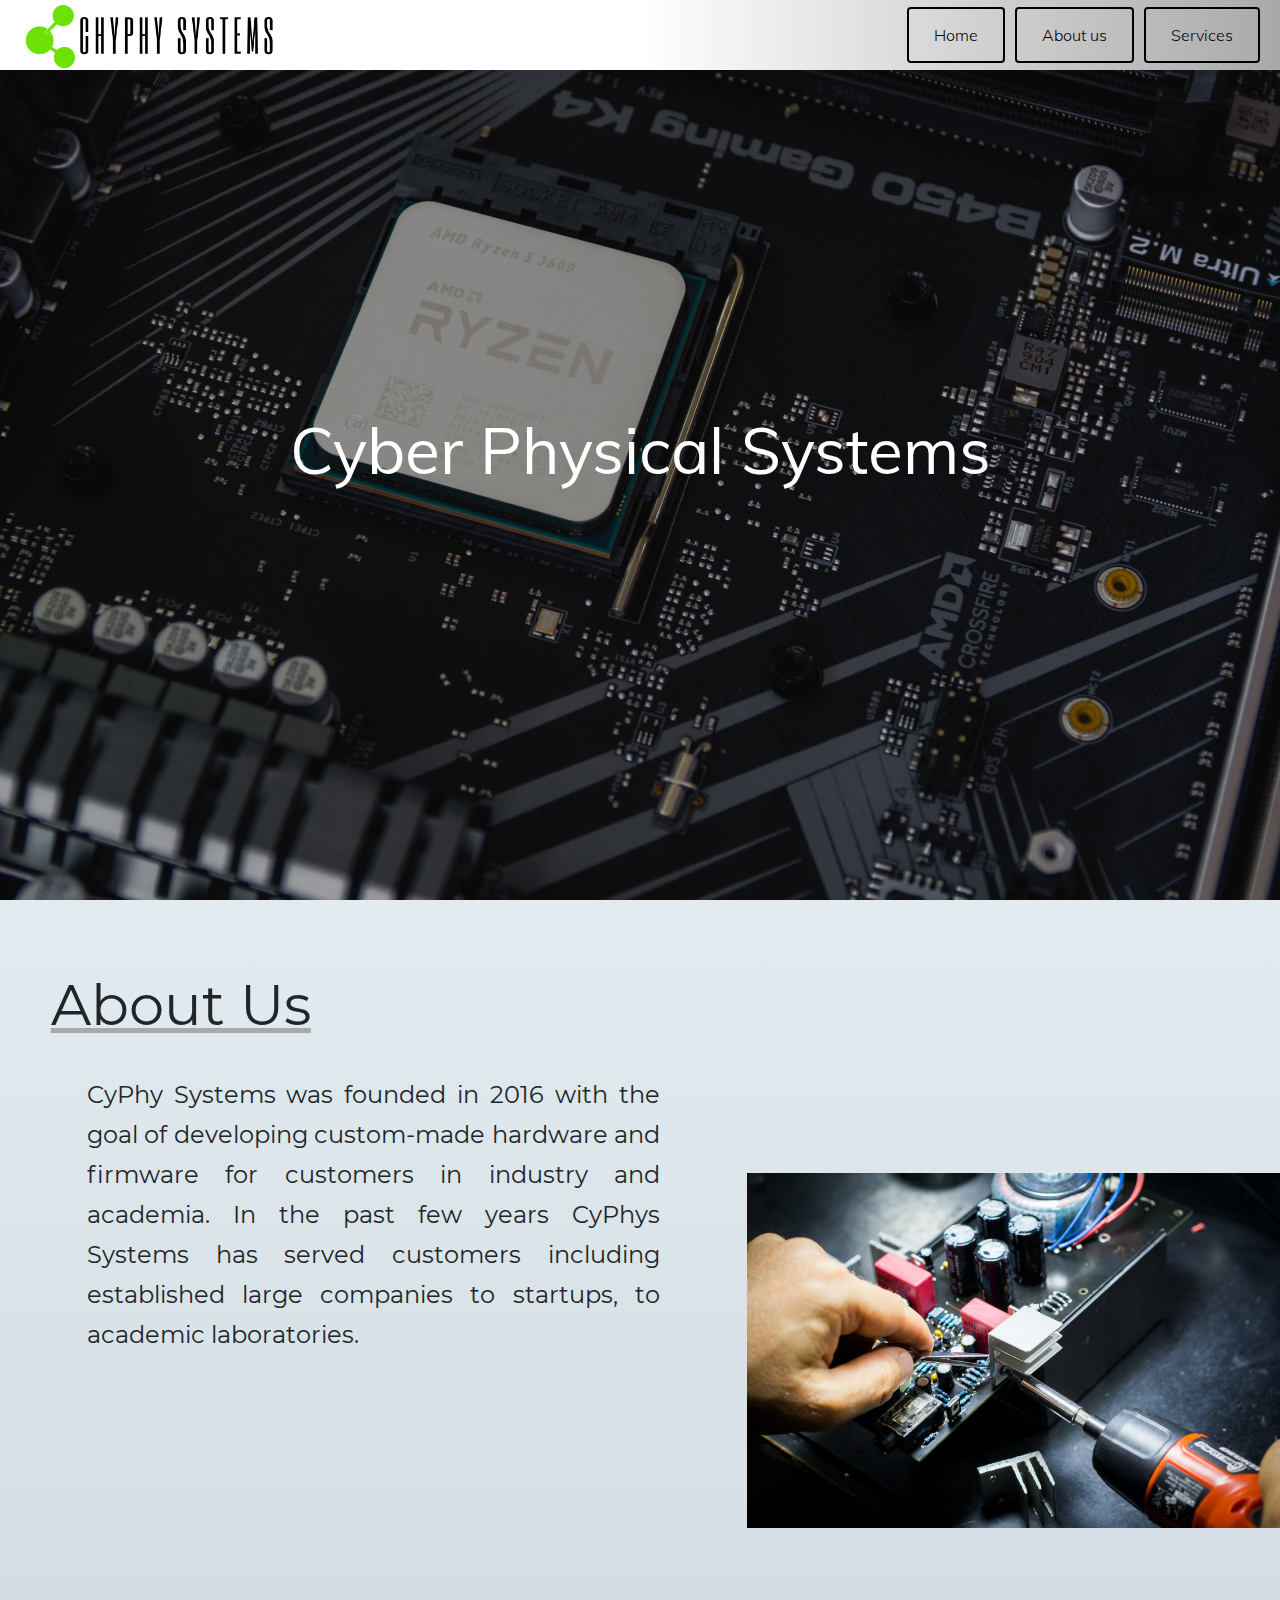
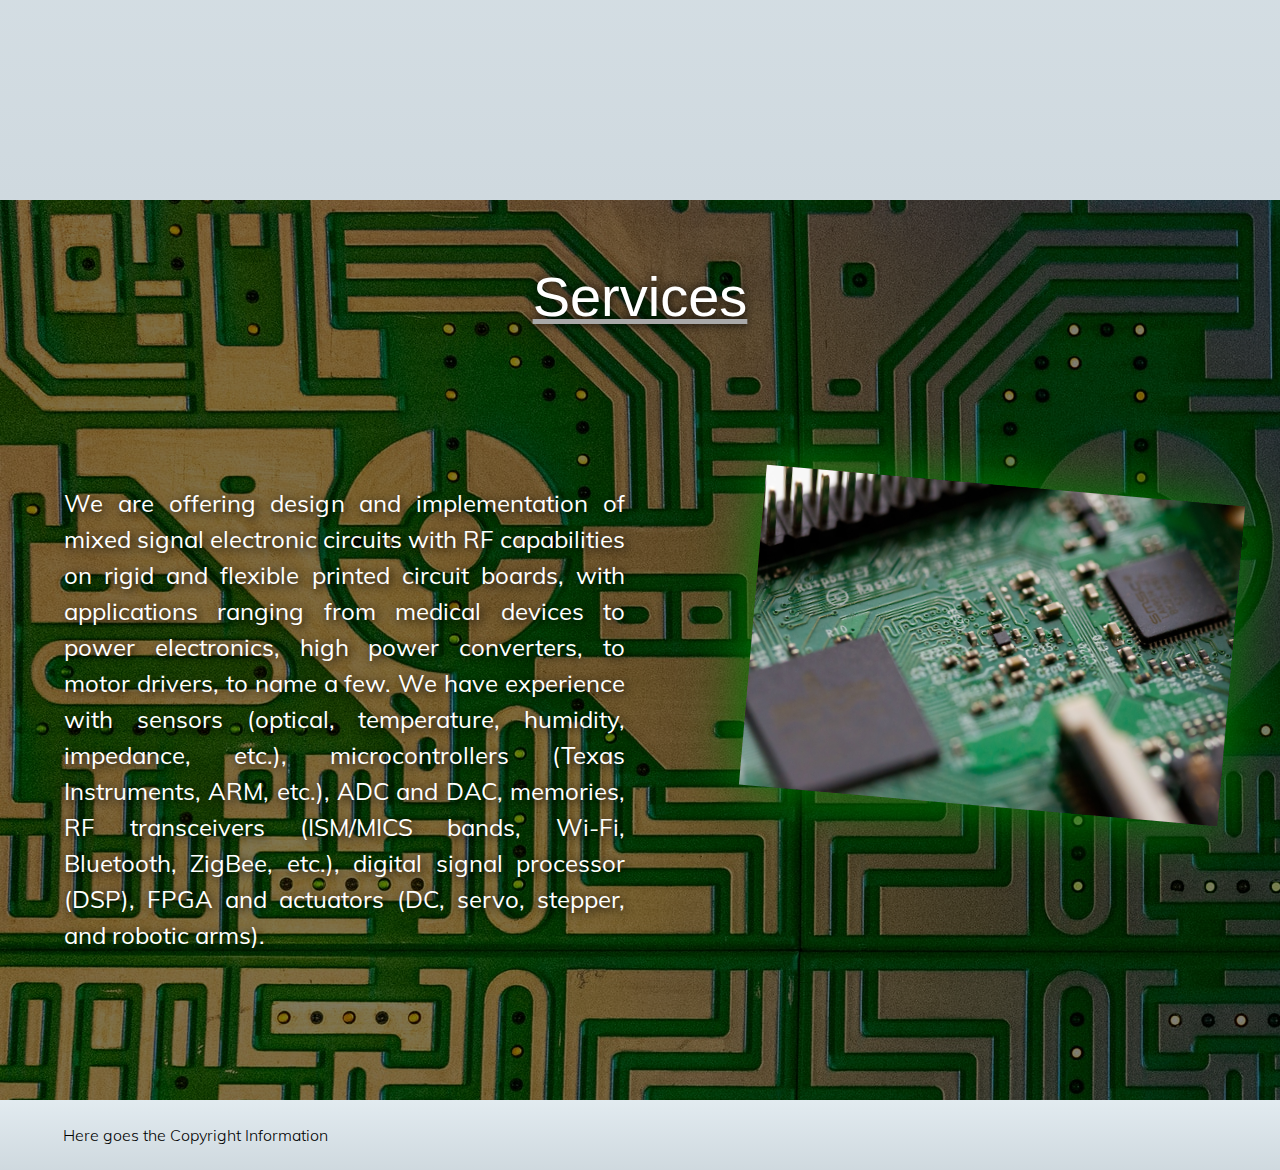
<file: Ayman/index.html>
<!DOCTYPE html>
<html lang="en">
<head>
    <meta charset="UTF-8">
    <meta name="viewport" content="width=device-width, initial-scale=1.0">
    <meta http-equiv="X-UA-Compatible" content="IE=edge">
    <meta name="description" content="This website electronics services">
    <link rel="stylesheet" href="https://stackpath.bootstrapcdn.com/bootstrap/4.4.1/css/bootstrap.min.css" integrity="sha384-Vkoo8x4CGsO3+Hhxv8T/Q5PaXtkKtu6ug5TOeNV6gBiFeWPGFN9MuhOf23Q9Ifjh" crossorigin="anonymous">
    <link rel="stylesheet" type="text/css" href="./css/style.css">
    <title>Document</title>
</head>
<body>
    <div class="menu container">
        <img src="images/cyphyLogo.png" id="logo" alt="">
        <ul class="nav justify-content-end">
            <li class="nav-item">
              <a class="nav-link active btn btn1" href="#">Home</a>
            </li>
            <li class="nav-item">
              <a class="nav-link btn btn2" href="#">About us</a>
            </li>
            <li class="nav-item">
              <a class="nav-link btn btn3" href="#">Services</a>
            </li>
          </ul>
    </div>
    <div class="container">
        <div class="row firstBox">
            <div class="col-sm-12">
                Cyber Physical Systems
            </div>
        </div>
        <div class="row secondBox">
            <div class="col-sm-7">
                <h2 class="titleAboutUs">About Us</h2>
                <p class="textAboutUs">CyPhy Systems was founded in 2016 with the goal of developing custom-made hardware and firmware for customers in industry and academia.
                    In the past few years CyPhys Systems has served customers including established large companies to startups, to academic laboratories. 
                </p>
            </div>
            <div class="col-sm-5 pictureAboutUs">
                
            </div>
        </div>
        <div class="row thirdBox">
            <div class="col-sm-12">
                <h2 class="titleServices">Services</h2>
            </div>
            <div class="col-sm-6 servicesText">
                We are offering design and implementation of mixed signal electronic circuits with RF capabilities on rigid and flexible printed circuit boards, with applications ranging from medical devices to power electronics, high power converters, to motor drivers, to name a few. We have experience with sensors (optical, temperature, humidity, impedance, etc.), microcontrollers (Texas Instruments, ARM, etc.), ADC and DAC, memories, RF transceivers (ISM/MICS bands, Wi-Fi, Bluetooth, ZigBee, etc.), digital signal processor (DSP), FPGA and actuators (DC, servo, stepper, and robotic arms).
            </div>
            <div class="col-sm-3"></div>
            <div class="col-sm-3">
                <img src="images/servicesPic.jpg" id="servicesPic" alt="">
            </div>
        </div>
        <div class="row footer">
            <p>Here goes the Copyright Information</p>
        </div>
    </div>
</body>
</html>
</file>
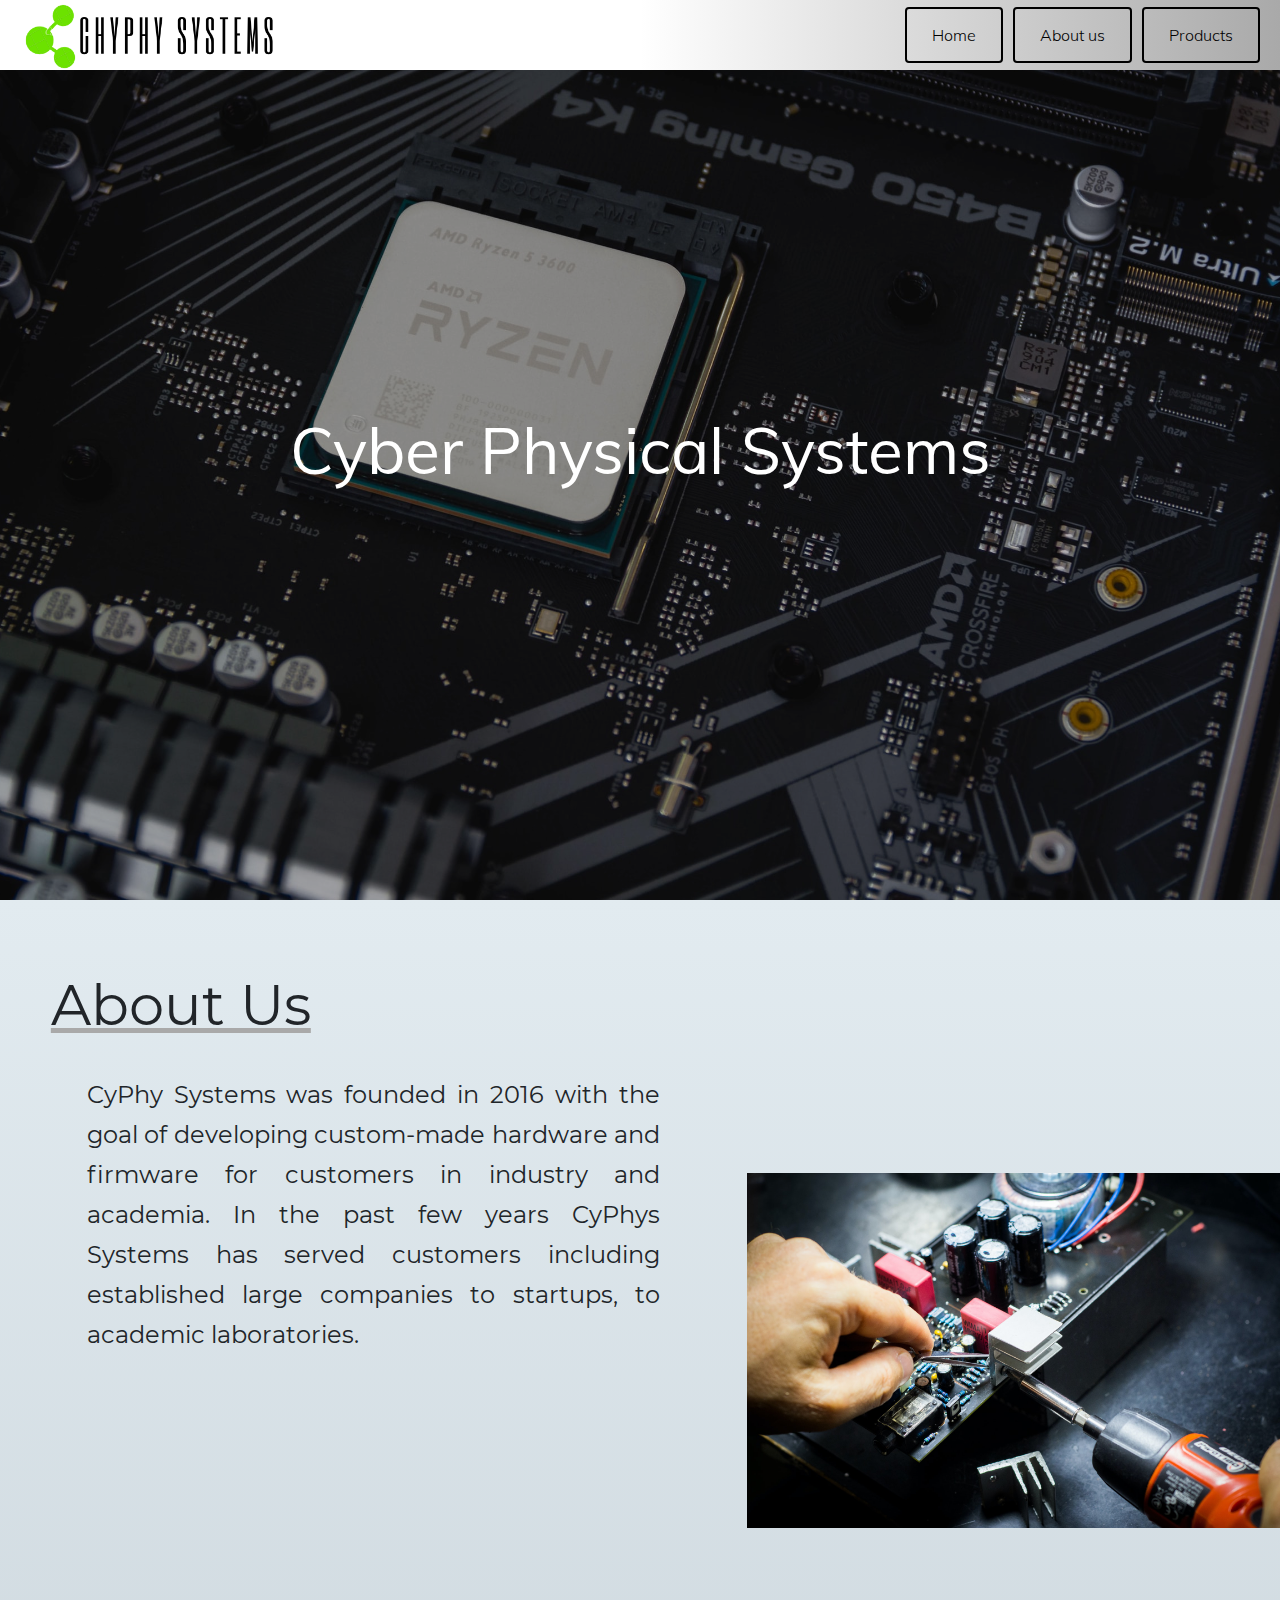
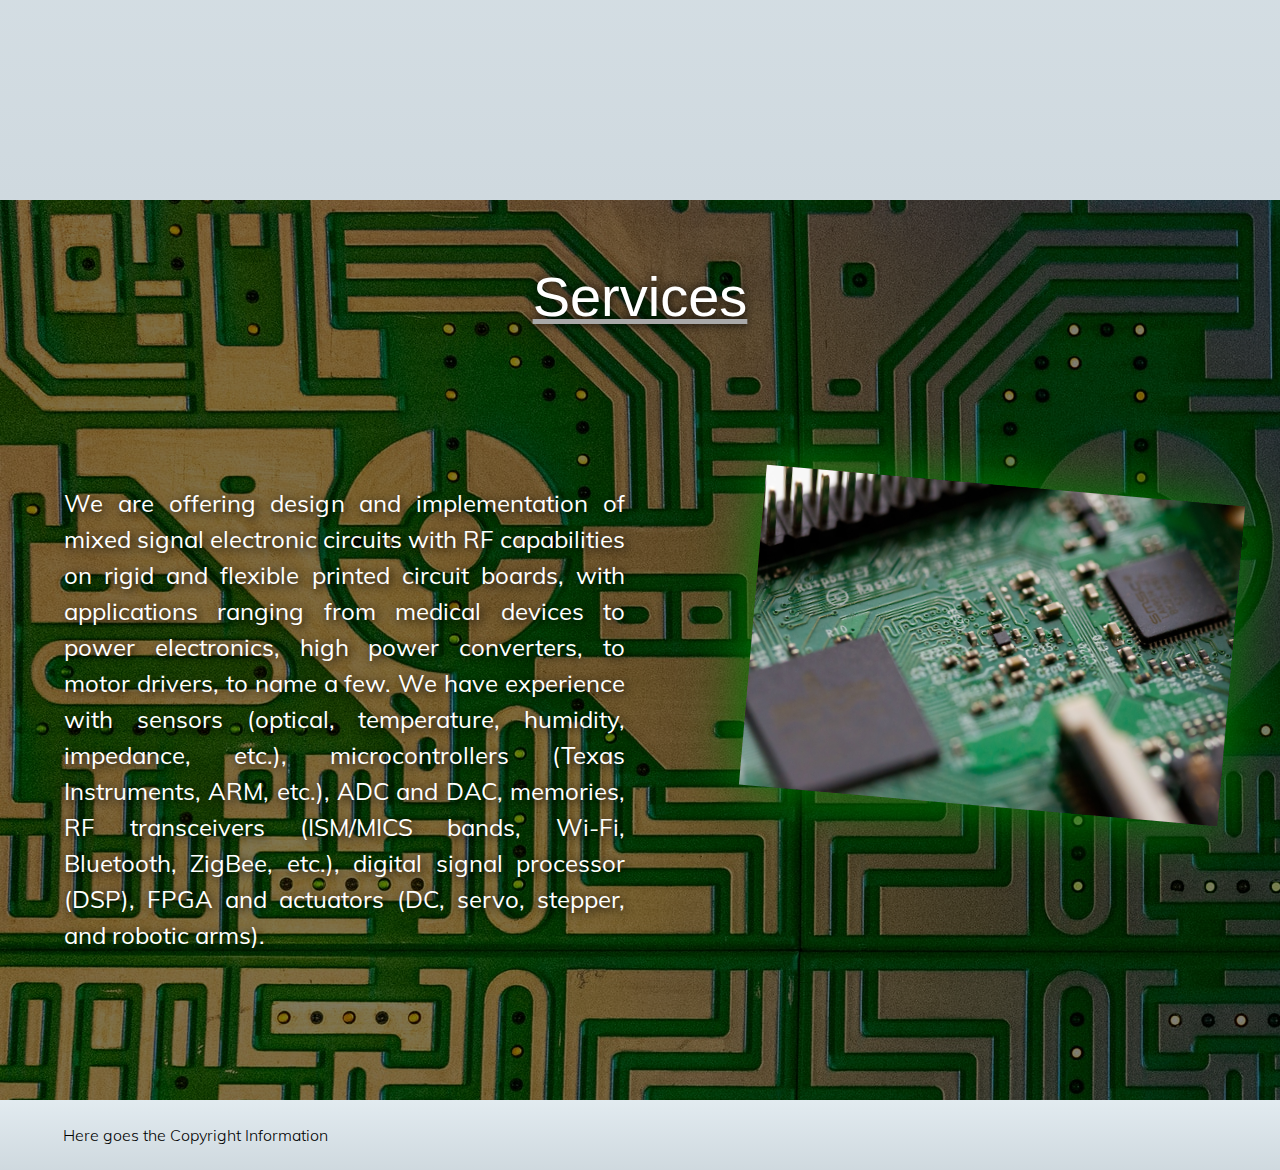
<file: Ayman/Ayman/index.html>
<!DOCTYPE html>
<html lang="en">
<head>
    <meta charset="UTF-8">
    <meta name="viewport" content="width=device-width, initial-scale=1.0">
    <meta http-equiv="X-UA-Compatible" content="IE=edge">
    <meta name="description" content="This website electronics services">
    <link rel="stylesheet" href="https://stackpath.bootstrapcdn.com/bootstrap/4.4.1/css/bootstrap.min.css" integrity="sha384-Vkoo8x4CGsO3+Hhxv8T/Q5PaXtkKtu6ug5TOeNV6gBiFeWPGFN9MuhOf23Q9Ifjh" crossorigin="anonymous">
    <link rel="stylesheet" type="text/css" href="./css/style.css">
    <title>Document</title>
</head>
<body>
    <div class="menu container">
        <img src="images/cyphyLogo.png" id="logo" alt="">
        <ul class="nav justify-content-end">
            <li class="nav-item">
              <a class="nav-link active btn btn1" href="#">Home</a>
            </li>
            <li class="nav-item">
              <a class="nav-link btn btn2" href="#">About us</a>
            </li>
            <li class="nav-item">
              <a class="nav-link btn btn3" href="products.html">Products</a>
            </li>
          </ul>
    </div>
    <div class="container">
        <div class="row firstBox">
            <div class="col-sm-12">
                Cyber Physical Systems
            </div>
        </div>
        <div class="row secondBox">
            <div class="col-sm-7">
                <h2 class="titleAboutUs">About Us</h2>
                <p class="textAboutUs">CyPhy Systems was founded in 2016 with the goal of developing custom-made hardware and firmware for customers in industry and academia.
                    In the past few years CyPhys Systems has served customers including established large companies to startups, to academic laboratories. 
                </p>
            </div>
            <div class="col-sm-5 pictureAboutUs">
                
            </div>
        </div>
        <div class="row thirdBox">
            <div class="col-sm-12">
                <h2 class="titleServices">Services</h2>
            </div>
            <div class="col-sm-6 servicesText">
                We are offering design and implementation of mixed signal electronic circuits with RF capabilities on rigid and flexible printed circuit boards, with applications ranging from medical devices to power electronics, high power converters, to motor drivers, to name a few. We have experience with sensors (optical, temperature, humidity, impedance, etc.), microcontrollers (Texas Instruments, ARM, etc.), ADC and DAC, memories, RF transceivers (ISM/MICS bands, Wi-Fi, Bluetooth, ZigBee, etc.), digital signal processor (DSP), FPGA and actuators (DC, servo, stepper, and robotic arms).
            </div>
            <div class="col-sm-3"></div>
            <div class="col-sm-3">
                <img src="images/servicesPic.jpg" id="servicesPic" alt="">
            </div>
        </div>
        <div class="row footer">
            <p>Here goes the Copyright Information</p>
        </div>
    </div>
</body>
</html>
</file>
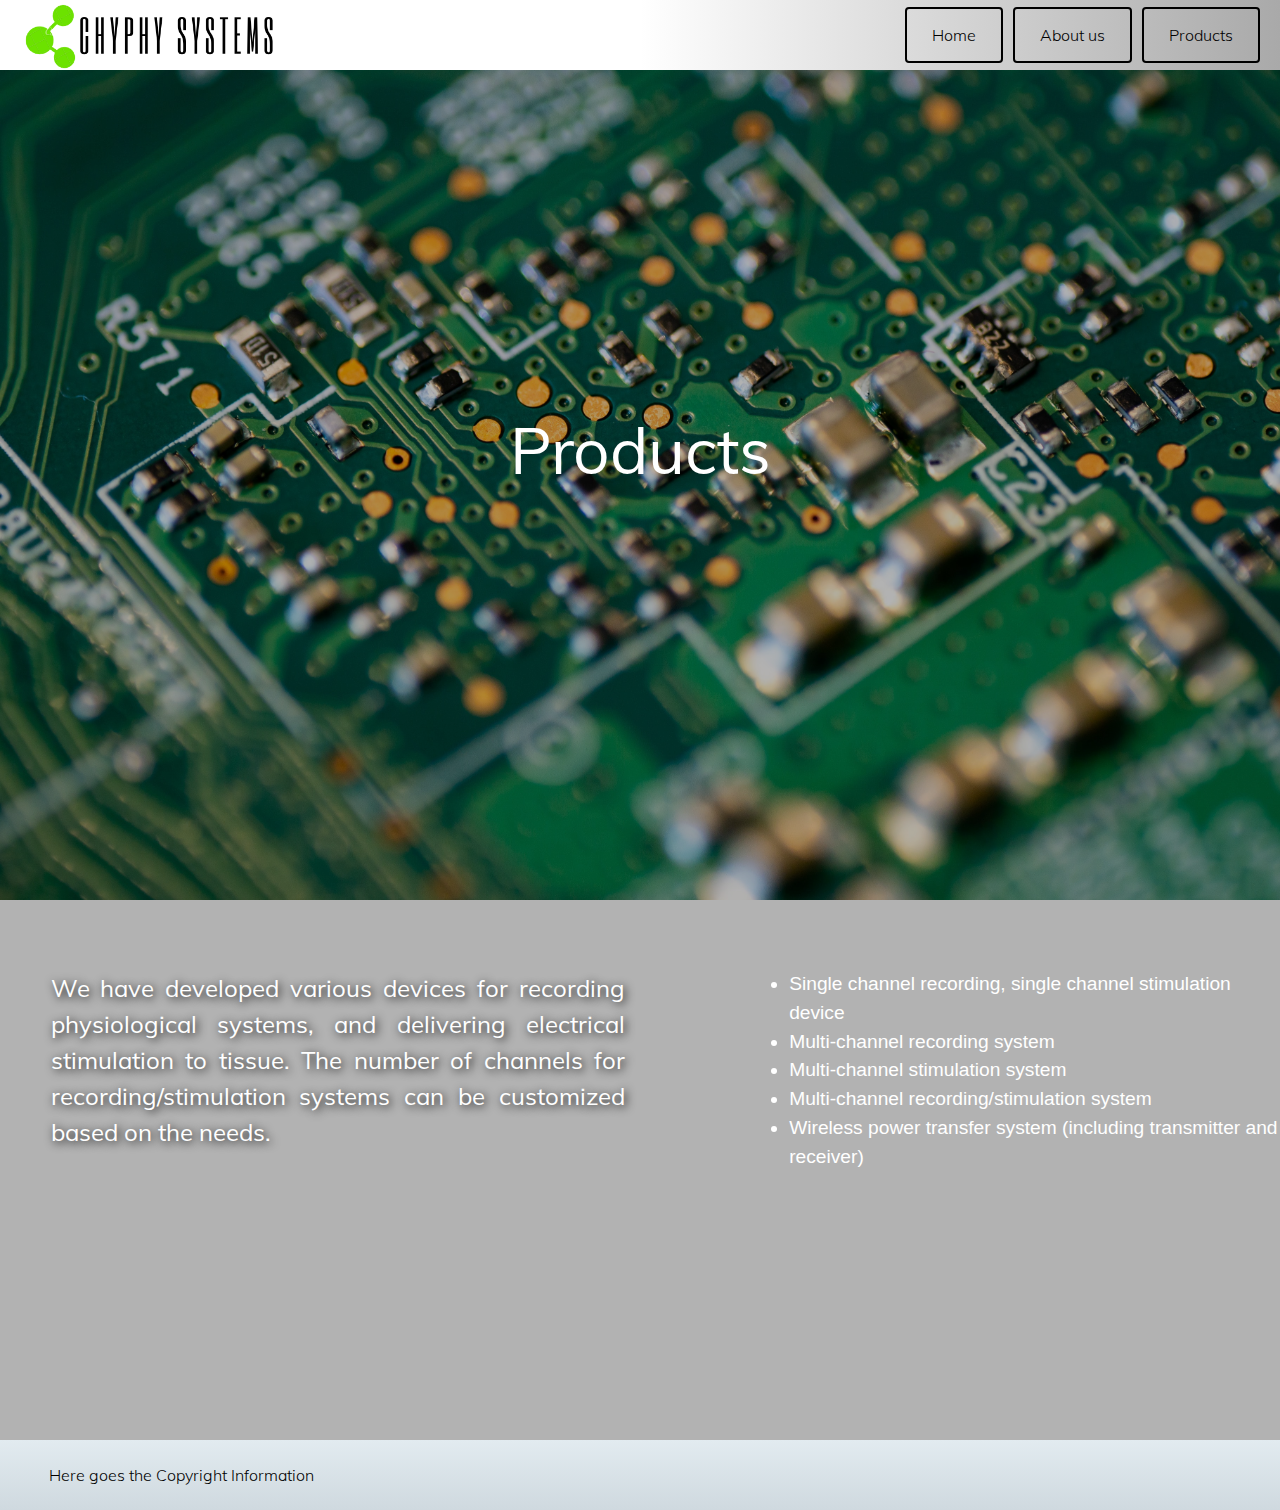
<file: Ayman/Ayman/products.html>
<!DOCTYPE html>
<html lang="en">
<head>
    <meta charset="UTF-8">
    <meta name="viewport" content="width=device-width, initial-scale=1.0">
    <meta http-equiv="X-UA-Compatible" content="IE=edge">
    <meta name="description" content="This website electronics services">
    <link rel="stylesheet" href="https://stackpath.bootstrapcdn.com/bootstrap/4.4.1/css/bootstrap.min.css" integrity="sha384-Vkoo8x4CGsO3+Hhxv8T/Q5PaXtkKtu6ug5TOeNV6gBiFeWPGFN9MuhOf23Q9Ifjh" crossorigin="anonymous">
    <link rel="stylesheet" type="text/css" href="./css/style.css">
    <title>Products</title>
</head>
<body>
    <div class="menu container">
        <img src="images/cyphyLogo.png" id="logo" alt="">
        <ul class="nav justify-content-end">
            <li class="nav-item">
              <a class="nav-link active btn btn1" href="index.html">Home</a>
            </li>
            <li class="nav-item">
              <a class="nav-link btn btn2" href="#">About us</a>
            </li>
            <li class="nav-item">
              <a class="nav-link btn btn3" href="#">Products</a>
            </li>
          </ul>
    </div>
    <div class="container containerProducts">
        <div class="row firstBoxProduct">
            <div class="col-sm-12">
                Products
            </div>
        </div>
        <div class="productsFirstDiv">
            <!-- <div class="col-sm-12">
                <h2 class="titleServices">Products</h2>
            </div> -->
            <div class="row">
                <div class="col-sm-6 productsText">
                    We have developed various devices for recording physiological systems, and delivering electrical stimulation to tissue. The number of channels for recording/stimulation systems can be customized based on the needs.
                </div>
                <div class="col-sm-1"></div>
                <div class="col-sm-5 listDiv">
                    <!-- <img src="images/Products1.jpg" id="productsPic" alt=""> -->
                    <ul class='productList'>
                        <li>Single channel recording, single channel stimulation device</li>
                        <li>Multi-channel recording system</li>
                        <li>Multi-channel stimulation system</li>
                        <li>Multi-channel recording/stimulation system</li>
                        <li>Wireless power transfer system (including transmitter and receiver)</li>
                    </ul>
                </div>
            </div>

        </div>
        <div class="row footer">
            <p>Here goes the Copyright Information</p>
        </div>
    </div>
</body>
</html>
</file>
<file: Ayman/css/style.css>
@font-face{
	src: url(../font/MontserratLight.ttf);
	font-family: montserratLight;
}
@font-face{
	src: url(../font/MontserratRegular.ttf);
	font-family: montserratRegular;
}
@font-face{
	src: url(../font/MuliRegular.ttf);
	font-family: muliRegular;
}
@font-face{
	src: url(../font/MuliLight.ttf);
	font-family: muliLight;
}


.container{
    min-width: 100%;;
}
.menu{
    background: linear-gradient(to right,white 0%, white 50%,darkgray 100%);
    position: fixed;
    z-index: 1;
    min-height: 70px;
    display: flex;
    align-items: center;
    flex-direction: row-reverse;
    font-family: muliLight;
    font-weight: 300;
}
#logo{
    position: absolute;
    left: 15px;
    height: 70px;
}
.menu a{
    color: #000;
}
.btn{
    border: solid black 2px;
    padding: 14px 25px;
    margin-left: 5px;
    margin-right: 5px;
    transition: 1s all ease;
    position: relative;
    overflow: hidden;
}

.btn::before{
    background: rgba(0,0,0,0.8);
    content: "";
    position: absolute;
    top: 50%;
    left: 50%;
    transform: translate(-50%, -50%);
    z-index: -1;
    transition: all 0.6s ease;
}
.btn1::before{
    width: 0;
    height: 100%;
}
.btn1:hover::before{
    width: 110%;
}
.btn2::before{
    height: 0;
    width: 100%;
}
.btn2:hover::before{
    height: 100%;
}
.btn3::before{
    width: 120%;
    height: 0;
    transform: translate(-50%,-50%) rotate(-45deg);
}
.btn3:hover::before{
    height: 300%;
}
.menu a:hover{
    color: white;
}












.firstBox{
    /* text-align: center; */
    color: #ffff;
    font-size: 4rem;
    font-family: muliRegular;
    font-weight: 400;
    text-shadow: #0000 1px 10px 5px;
    min-height: 100vh;
    background: url('../images/homeBackground.jpg');
    background-size: cover;
    background-position: bottom;
    background-color: rgba(0,0,0,0.3);
    background-blend-mode: darken;
    background-attachment: fixed;
}
.firstBox div:first-child{
    display: flex;
    align-items: center;
    justify-content: center;

}
h1{
    margin: auto;
}



.secondBox{
    min-height: 100vh;
    background: linear-gradient(to top, #cfd9df 0%, #e2ebf0 100%);
}
/* .secondBox div:first-child{
    background: linear-gradient(to top, #cfd9df 0%, #e2ebf0 100%);

} */
.titleAboutUs{
    font-size: 3.5rem;
    padding-top: 10%;
    padding-left: 5%;
    margin-bottom: 5%;
    text-decoration: underline darkgray;
}
.textAboutUs{
    text-align: justify;
    width: 80%;
    margin: auto;
    font-size: 1.5rem;
    line-height: 40px;
}
.textAboutUs, .titleAboutUs{
    font-family: montserratRegular;
    font-weight: 400;
}
.pictureAboutUs{
    background: url('../images/aboutUsPic.jpg');
    background-size: contain;
    background-repeat: no-repeat;
    background-position: center;
}

.thirdBox{
    min-height: 100vh;
    background: url('../images/servicesBackground.jpg');
    background-blend-mode: color;
    background-color: rgba(0,0,0,0.5);
}

.titleServices{
    font-size: 3.5rem;
    padding-top: 5%;
    text-decoration: underline darkgray;
    text-align: center;
    color: white;
    text-shadow: black 0px 0px 10px;
}

.servicesText{
    font-family: muliRegular;
    font-weight: 300;
    text-align: justify;
    padding-left: 5%;
    font-size: 1.5rem;
    color: white;
    text-shadow: black 2px 2px 10px;
}
#servicesPic{
    width: 150%;
    position: absolute;
    right: 15%;
    transform: rotate(5deg);
    box-shadow: green 0px 0px 60px;

}
.footer{
    min-height: 70px;
    background: linear-gradient(to top, #cfd9df 0%, #e2ebf0 100%);
    font-family: muliLight;
    font-weight: 300;
    color: #000;
    padding-left: 5%;
    display: flex;
    align-items: center;
}

.footer p{
    margin-bottom: 0px;
}
</file>
<file: Ayman/Ayman/css/style.css>
@font-face{
	src: url(../font/MontserratLight.ttf);
	font-family: montserratLight;
}
@font-face{
	src: url(../font/MontserratRegular.ttf);
	font-family: montserratRegular;
}
@font-face{
	src: url(../font/MuliRegular.ttf);
	font-family: muliRegular;
}
@font-face{
	src: url(../font/MuliLight.ttf);
	font-family: muliLight;
}


.container{
    min-width: 100%;;
}
.menu{
    background: linear-gradient(to right,white 0%, white 50%,darkgray 100%);
    position: fixed;
    z-index: 1;
    min-height: 70px;
    display: flex;
    align-items: center;
    flex-direction: row-reverse;
    font-family: muliLight;
    font-weight: 300;
}
#logo{
    position: absolute;
    left: 15px;
    height: 70px;
}
.menu a{
    color: #000;
}
.btn{
    border: solid black 2px;
    padding: 14px 25px;
    margin-left: 5px;
    margin-right: 5px;
    transition: 1s all ease;
    position: relative;
    overflow: hidden;
}

.btn::before{
    background: rgba(0,0,0,0.8);
    content: "";
    position: absolute;
    top: 50%;
    left: 50%;
    transform: translate(-50%, -50%);
    z-index: -1;
    transition: all 0.6s ease;
}
.btn1::before{
    width: 0;
    height: 100%;
}
.btn1:hover::before{
    width: 110%;
}
.btn2::before{
    height: 0;
    width: 100%;
}
.btn2:hover::before{
    height: 100%;
}
.btn3::before{
    width: 120%;
    height: 0;
    transform: translate(-50%,-50%) rotate(-45deg);
}
.btn3:hover::before{
    height: 300%;
}
.menu a:hover{
    color: white;
}












.firstBox, .firstBoxProduct{
    /* text-align: center; */
    color: #ffff;
    font-size: 4rem;
    font-family: muliRegular;
    font-weight: 400;
    text-shadow: #0000 1px 10px 5px;
    min-height: 100vh;
    background: url('../images/homeBackground.jpg');
    background-size: cover;
    background-position: bottom;
    background-color: rgba(0,0,0,0.3);
    background-blend-mode: darken;
    background-attachment: fixed;
}
.firstBox div:first-child{
    display: flex;
    align-items: center;
    justify-content: center;
}
.firstBoxProduct div:first-child{
    display: flex;
    align-items: center;
    justify-content: center;
}
.firstBoxProduct{
    background: url(../images/Products2.jpg);
    background-size: cover;
    background-color: rgba(0,0,0,0.3);
    background-blend-mode: darken;
    background-attachment: fixed;
}





h1{
    margin: auto;
}



.secondBox{
    min-height: 100vh;
    background: linear-gradient(to top, #cfd9df 0%, #e2ebf0 100%);
}
/* .secondBox div:first-child{
    background: linear-gradient(to top, #cfd9df 0%, #e2ebf0 100%);

} */
.titleAboutUs{
    font-size: 3.5rem;
    padding-top: 10%;
    padding-left: 5%;
    margin-bottom: 5%;
    text-decoration: underline darkgray;
}
.textAboutUs{
    text-align: justify;
    width: 80%;
    margin: auto;
    font-size: 1.5rem;
    line-height: 40px;
}
.textAboutUs, .titleAboutUs{
    font-family: montserratRegular;
    font-weight: 400;
}
.pictureAboutUs{
    background: url('../images/aboutUsPic.jpg');
    background-size: contain;
    background-repeat: no-repeat;
    background-position: center;
}

.thirdBox{
    min-height: 100vh;
    background: url('../images/servicesBackground.jpg');
    background-blend-mode: color;
    background-color: rgba(0,0,0,0.5);
}

.titleServices{
    font-size: 3.5rem;
    padding-top: 5%;
    text-decoration: underline darkgray;
    text-align: center;
    color: white;
    text-shadow: black 0px 0px 10px;
}

.servicesText, .productsText{
    font-family: muliRegular;
    font-weight: 300;
    text-align: justify;
    padding-left: 5%;
    font-size: 1.5rem;
    color: white;
    text-shadow: black 2px 2px 10px;
}
#servicesPic{
    width: 150%;
    position: absolute;
    right: 15%;
    transform: rotate(5deg);
    box-shadow: green 0px 0px 60px;

}
.footer{
    min-height: 70px;
    background: linear-gradient(to top, #cfd9df 0%, #e2ebf0 100%);
    font-family: muliLight;
    font-weight: 300;
    color: #000;
    padding-left: 5%;
    display: flex;
    align-items: center;
}

.footer p{
    margin-bottom: 0px;
}













/*-------------------PRODUCTS-----------------------------*/
.productsFirstDiv{
    padding-top: 70px;
    height: 60vh;
    background: url(../images/Products1.jpg);
    background-size: cover;
    background-color: rgba(0,0,0,0.3);
    background-blend-mode: darken;
    background-attachment: fixed;
}


#productsPic{
    height: 100px;
}
.containerProducts{
    padding: 0px;;
}

.productList{
    color: white;
    font-size: 1.2rem;
}

.listDiv{    
    padding-left: 0px;

}
</file>
